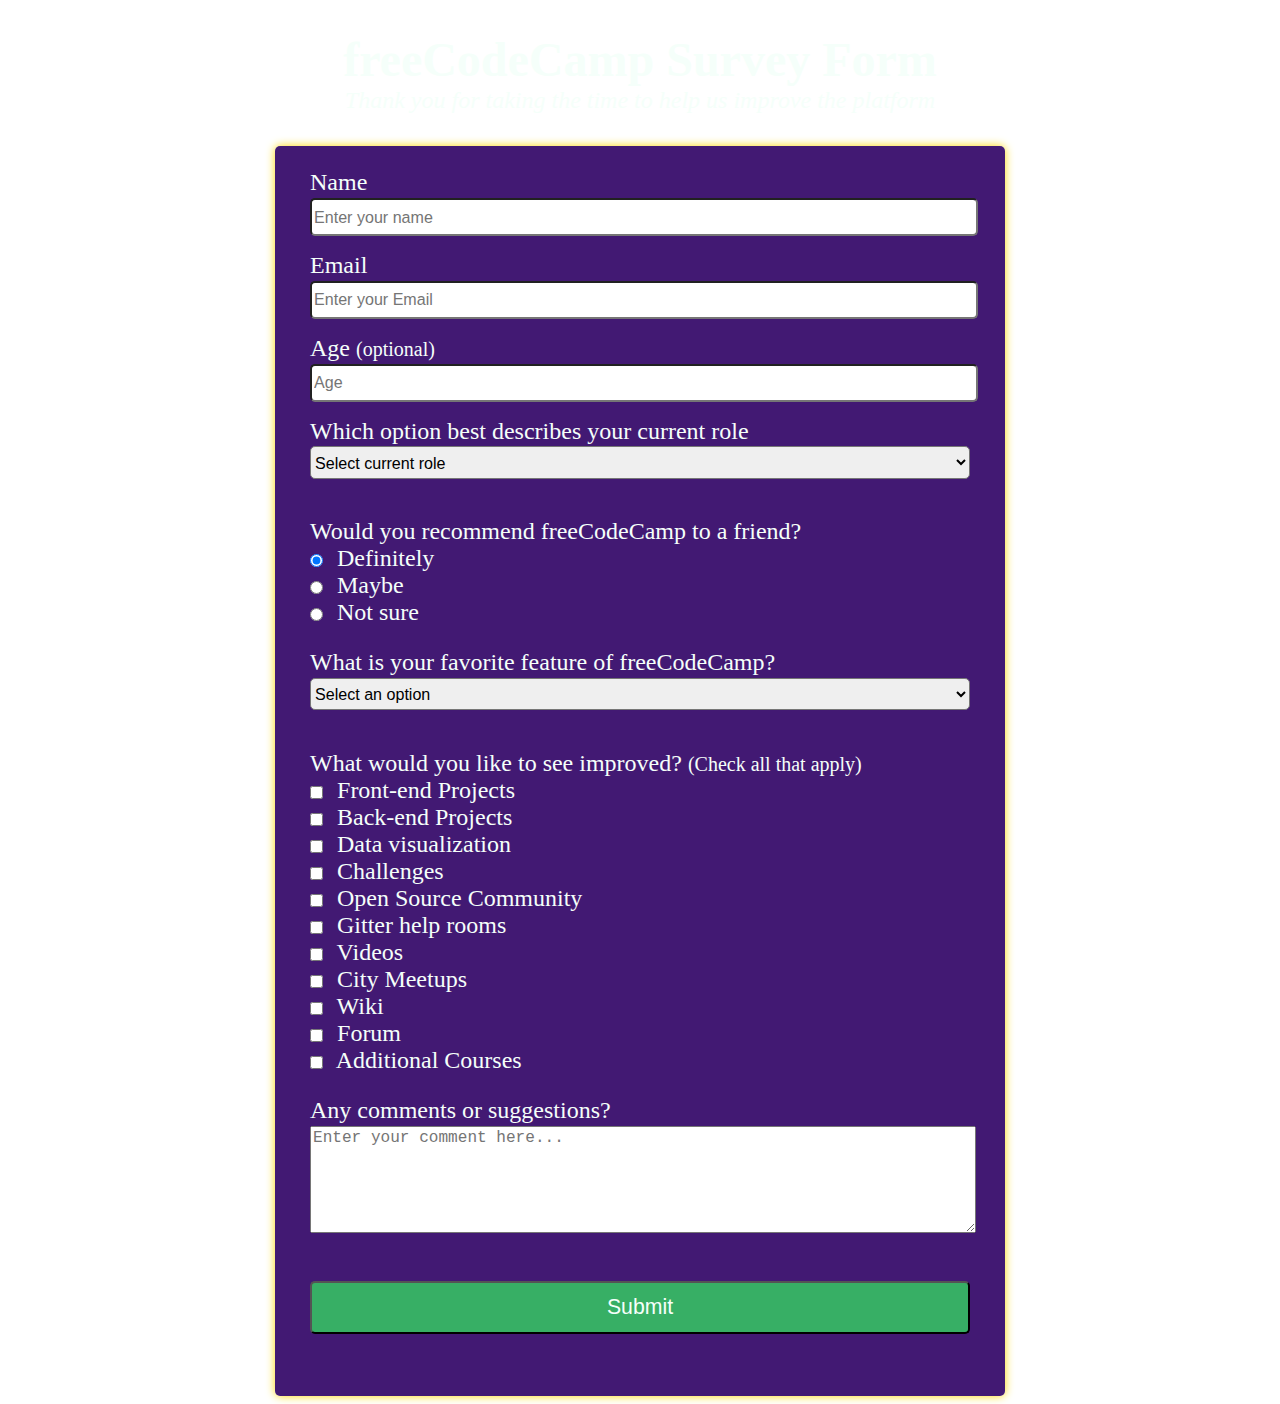
<file: 1.build-a-survey-form/index.html>
<!DOCTYPE html>
<html lang="en">
  <header>
    <meta charset="utf-8">
    <meta name="viewport" content="width=device-width, initial-scale=1">
    <link rel="stylesheet" href="styles.css" />
    <title>freeCodeCamp Survey Form</title>
  </header>
  <body>
    <h1 id="title">freeCodeCamp Survey Form</h1>
    <p id="description" class="established">Thank you for taking the time to help us improve the platform</p>
    <form id="survey-form" action='https://survey-form.freecodecamp.rocks/?name=Jan&email=jan.mlinaric%40gmail.com&age=22&role=student&user-recommend=definitely&mostLike=challenges&prefer=back-end-projects&comment=a'>
      <fieldset>
        <label id="name-label">Name<input id="name" type="text" placeholder="Enter your name" required /></label>
        <label id="email-label">Email<input id="email" type="email" placeholder="Enter your Email" required /></label>
        <label id="number-label">Age <small>(optional)</small> <input id="number" type="number" min="10" max="99" placeholder="Age" /  ></label>
        <label> Which option best describes your current role
          <select id="dropdown">
            <option value="">Select current role</option>
            <option value="1">Student</option>
            <option value="2">Full Time Job</option>
            <option value="3">Full Time Learner</option>
            <option value="4">Prefer not to say</option>
            <option value="5">Other</option>
          </select>
        </label>
      </fieldset>
      <fieldset>
        <label> Would you recommend freeCodeCamp to a friend?</label>
          <label><input type="radio" class="inline" name="attribute" value="1" checked /> Definitely</label>
          <label><input type="radio" class="inline" name="attribute" value="2" /> Maybe</label>
          <label><input type="radio" class="inline" name="attribute" value="3" /> Not sure</label>
      </fieldset>
      <fieldset>
        <label> What is your favorite feature of freeCodeCamp?
          <select id="dropdown2">
            <option value="">Select an option</option>
            <option value="1">Challenges</option>
            <option value="2">Projects</option>
            <option value="3">Community</option>
            <option value="4">Open Source</option>
          </select>
        </label>
      </fieldset>
      <fieldset>
        <label>What would you like to see improved? <small>(Check all that apply)</small> </label>
        <label><input type="checkbox" class="inline" value="front-end-projects" /> Front-end Projects</label>
        <label><input type="checkbox" class="inline" value="back-end-projects" /> Back-end Projects</label>
        <label><input type="checkbox" class="inline" value="data-visualization" /> Data visualization</label>
        <label><input type="checkbox" class="inline" value="challenges" /> Challenges</label>
        <label><input type="checkbox" class="inline" value="open-source-community" /> Open Source Community</label>
        <label><input type="checkbox" class="inline" value="gitter-help-rooms" /> Gitter help rooms</label>
        <label><input type="checkbox" class="inline" value="videos" /> Videos</label>
        <label><input type="checkbox" class="inline" value="city-meetups" /> City Meetups</label>
        <label><input type="checkbox" class="inline" value="wiki" /> Wiki</label>
        <label><input type="checkbox" class="inline" value="forum" /> Forum</label>
        <label><input type="checkbox" class="inline" value="additional-courses" /> Additional Courses</label>
      </fieldset>
      <fieldset>
        <label> Any comments or suggestions?
          <textarea rows="5" cols="50" placeholder="Enter your comment here..."></textarea>
        </label>
      </fieldset>
      <fieldset>
        <input type="submit" value="Submit" id="submit" />
      </fieldset>
    </form>
  </body>
</html>
</file>
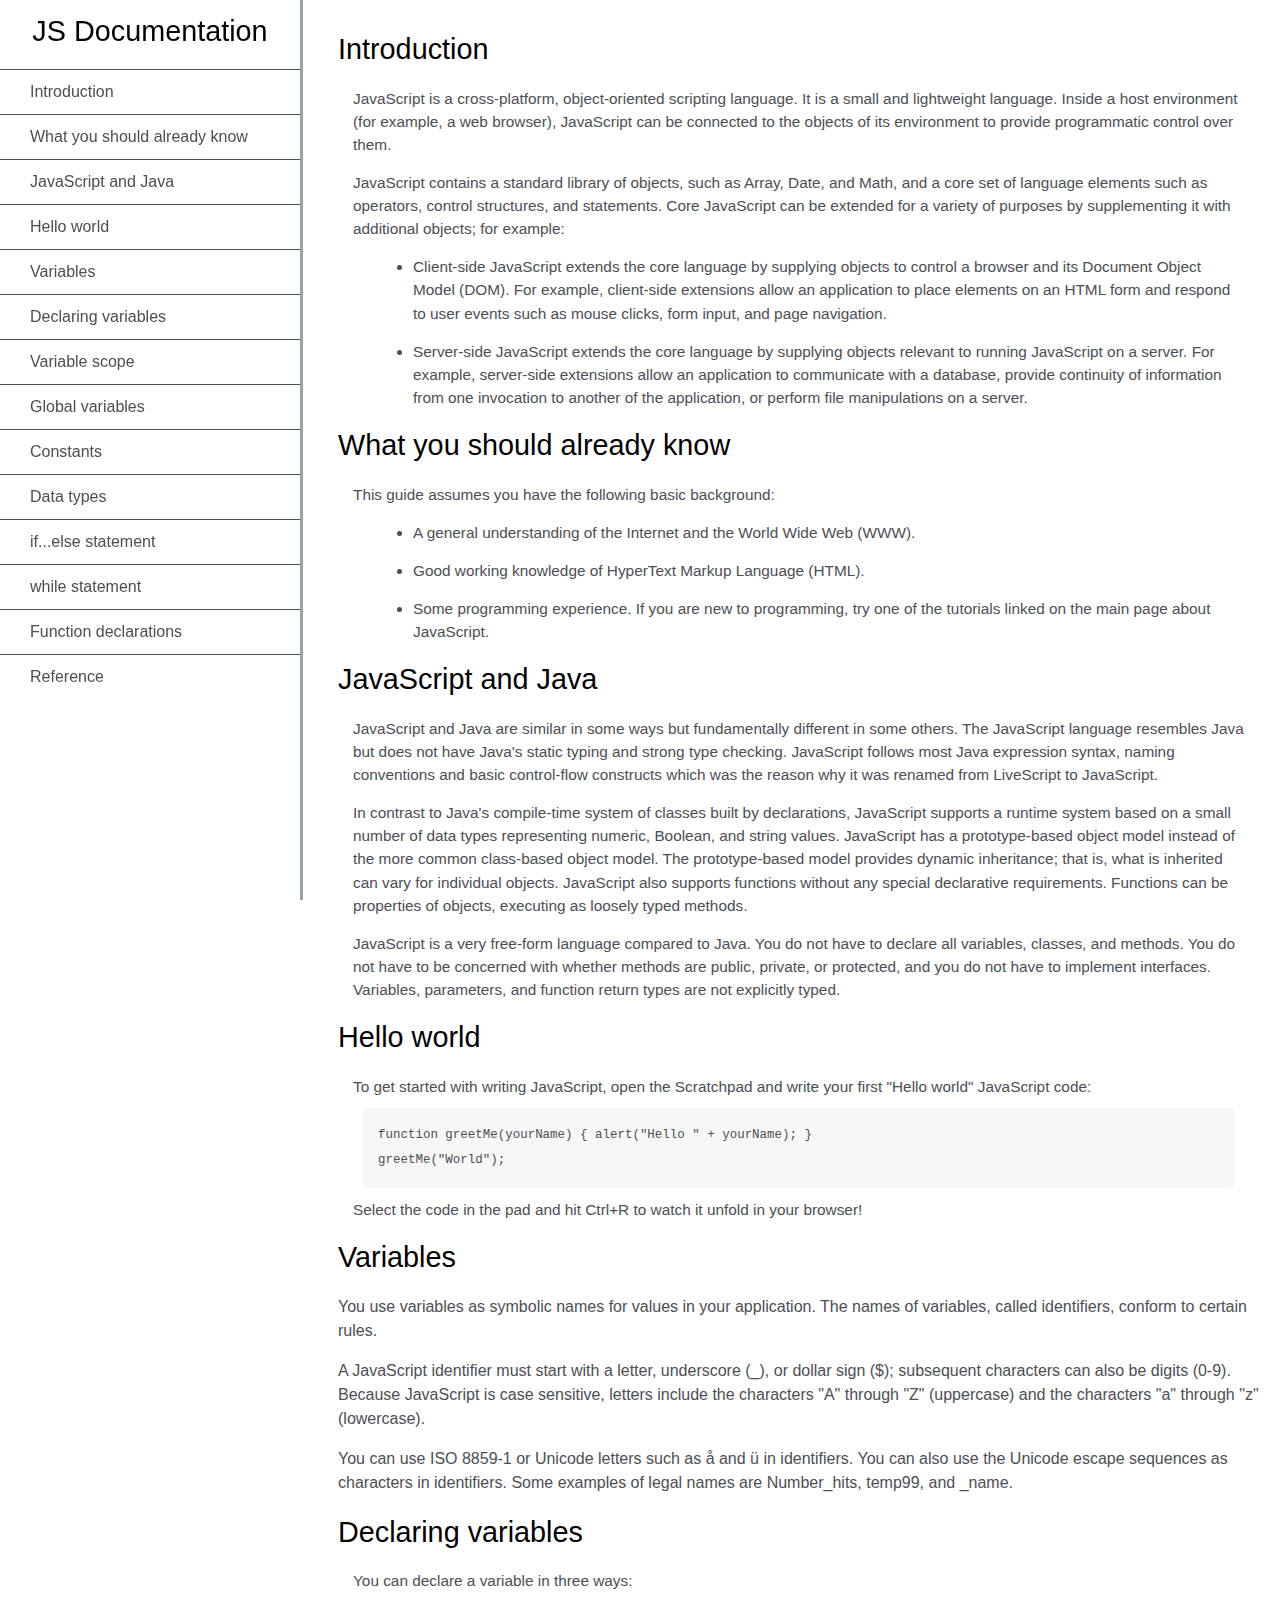
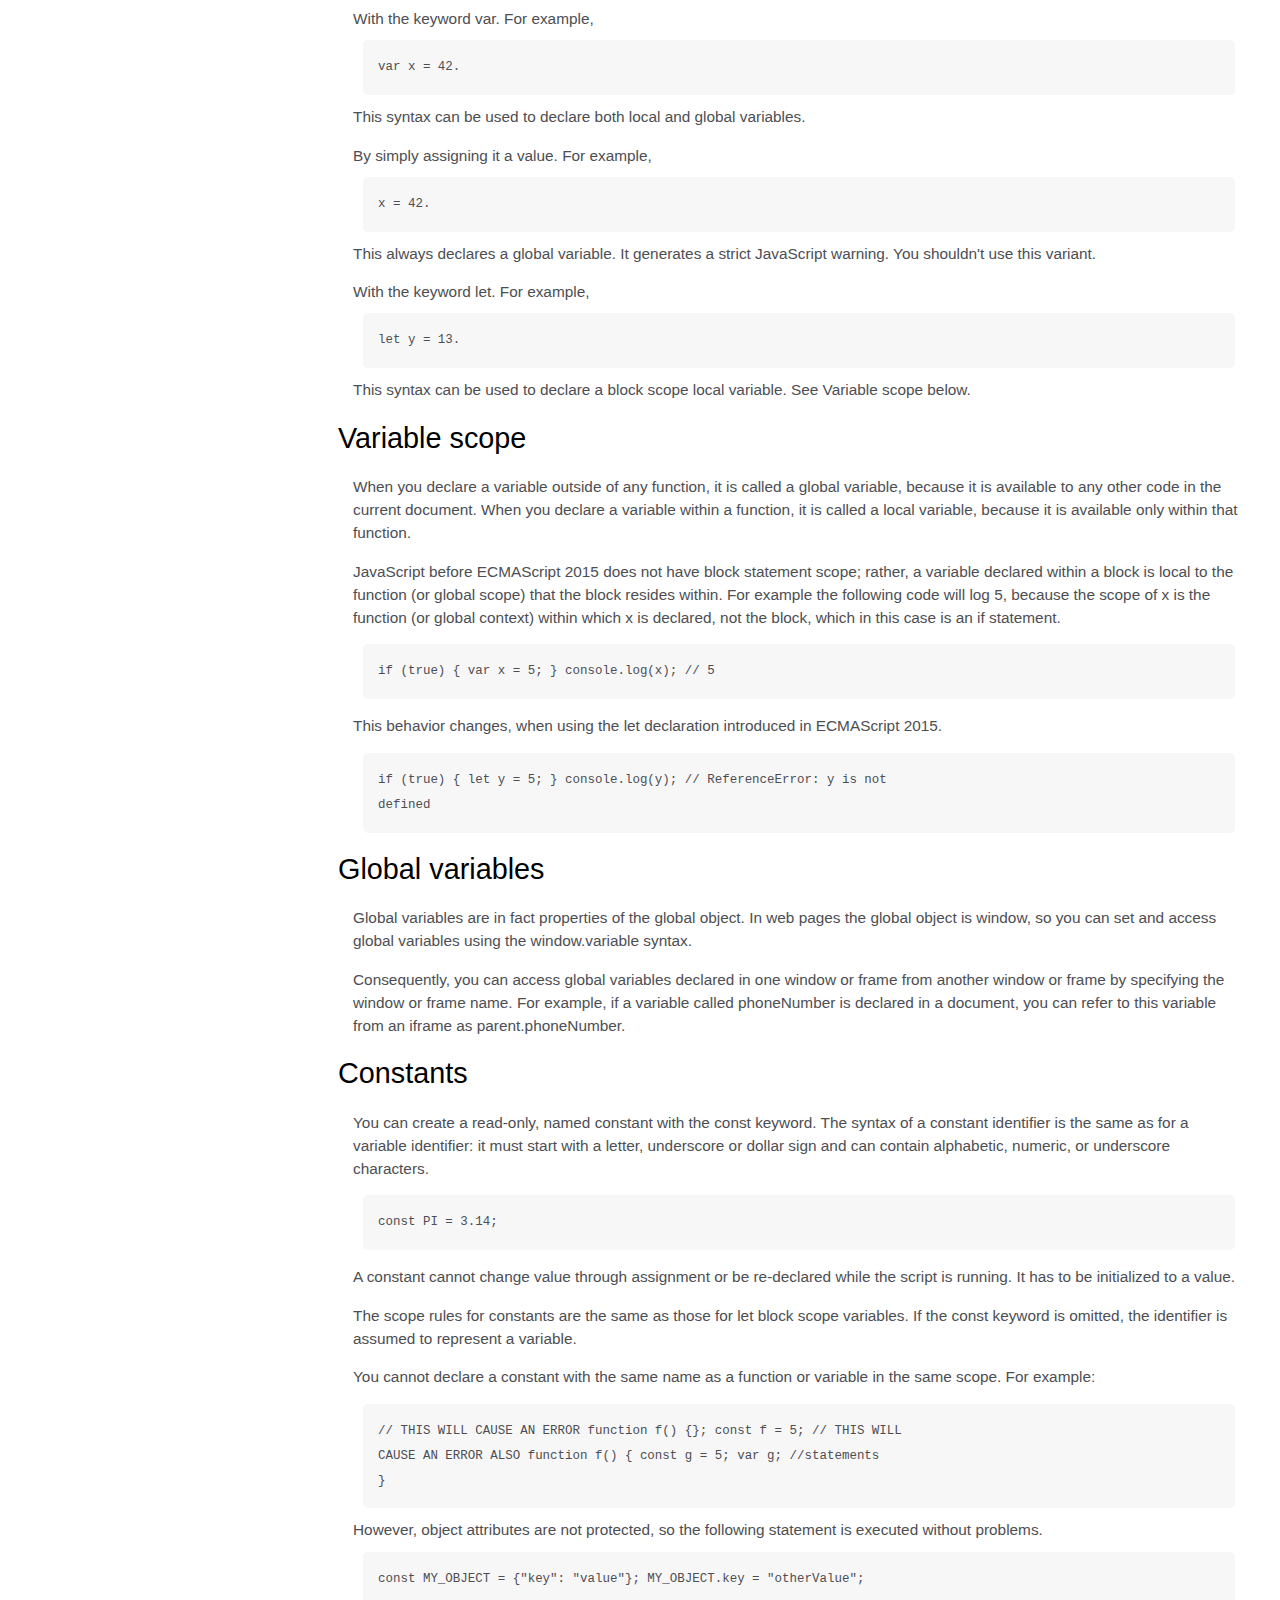
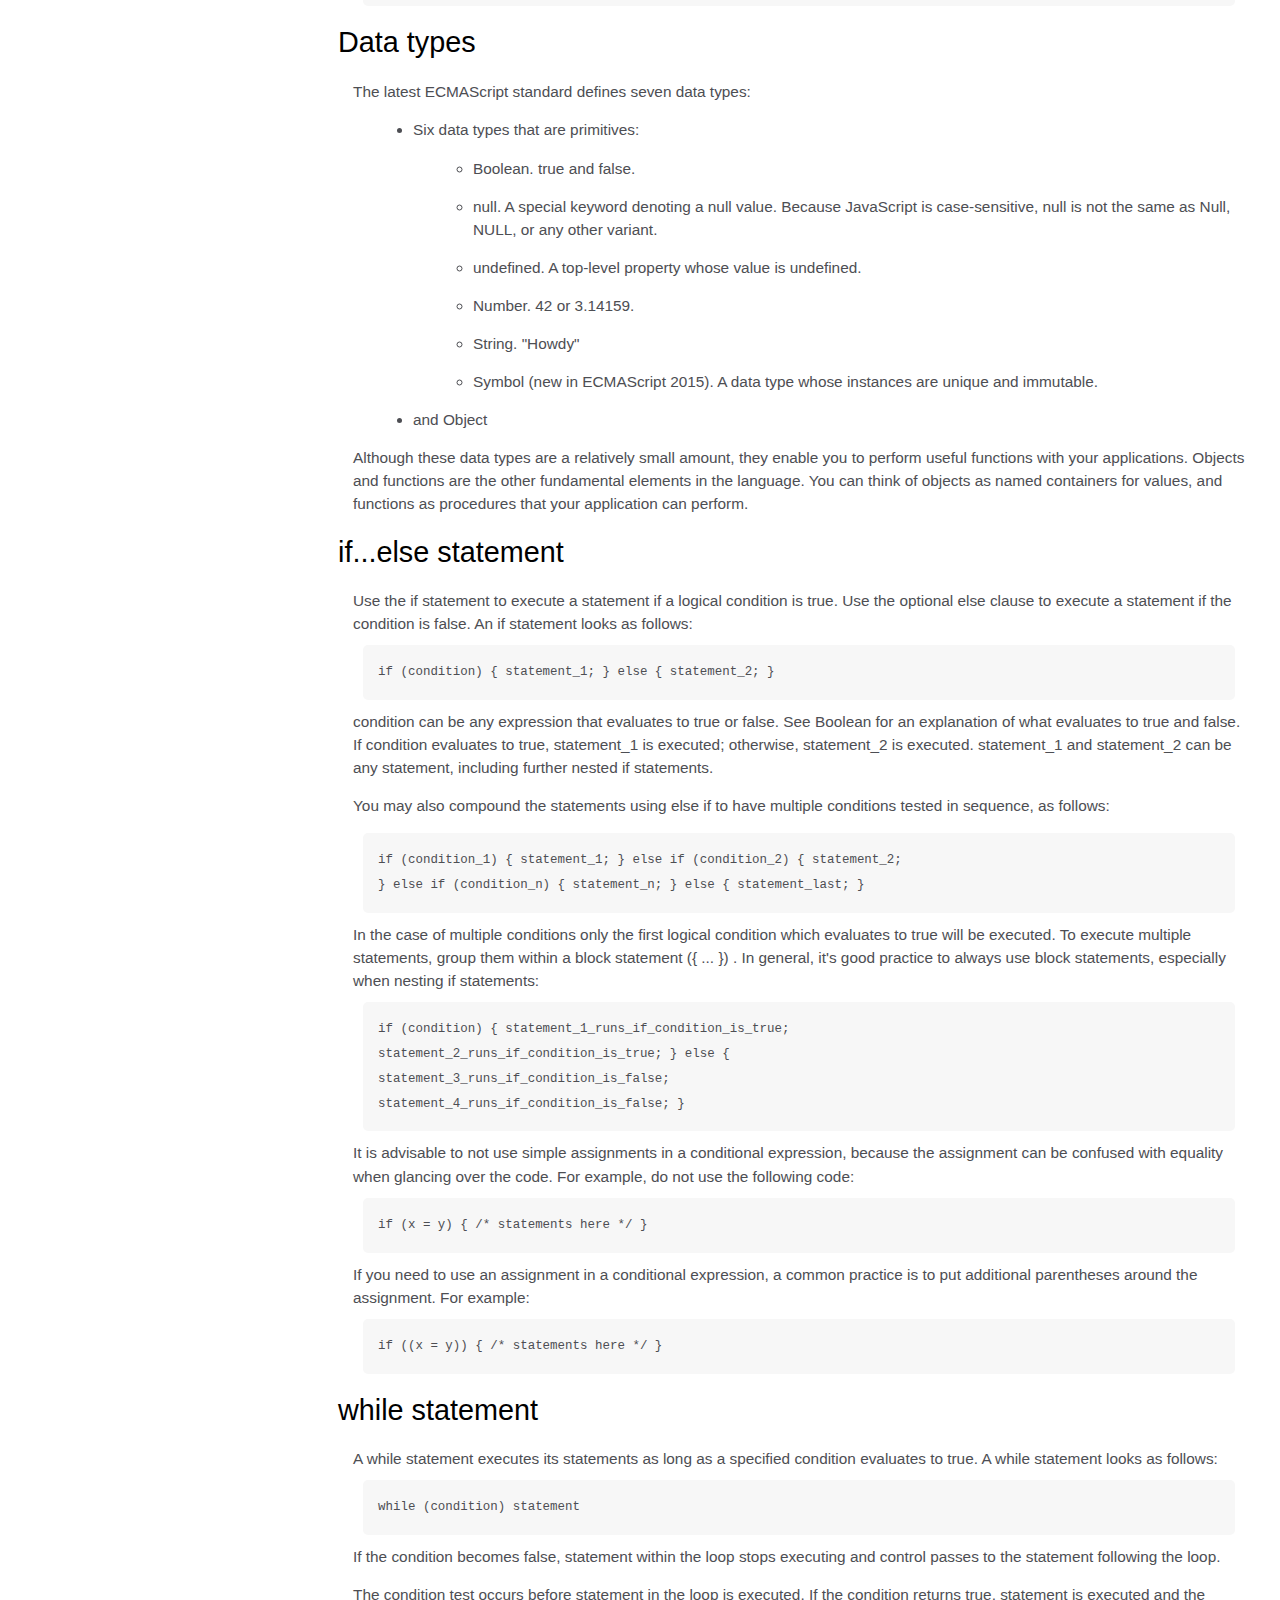
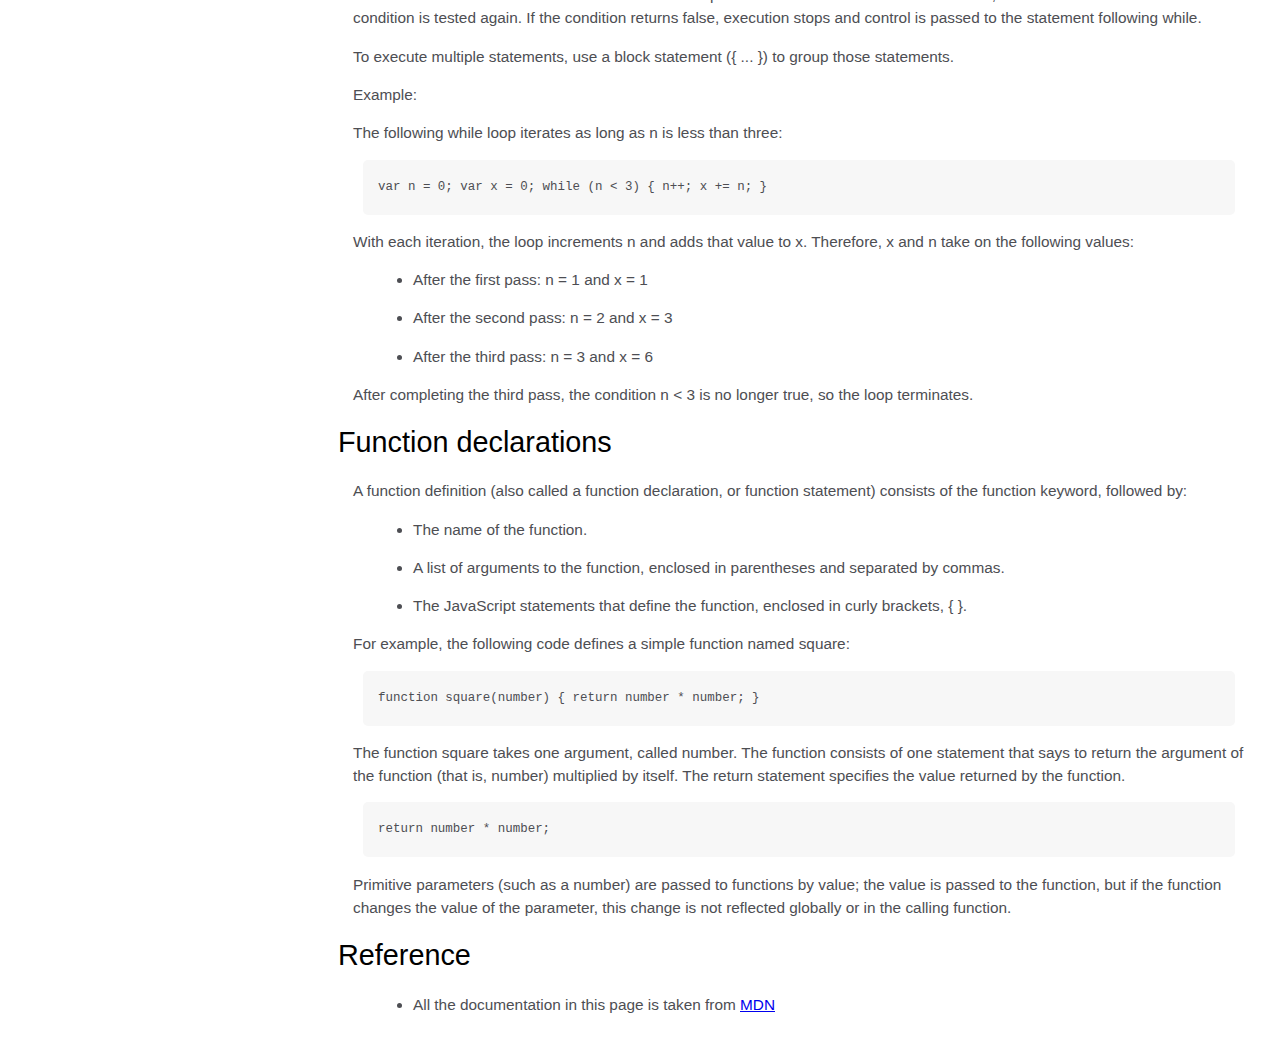
<file: 3.build-a-technical-documentation-page/index.html>
<!DOCTYPE html>
<html lang="en">

<head>
    <meta charset="UTF-8">
    <meta name="viewport" content="width=device-width, initial-scale=1.0">
    <title>JS Documentation</title>
    <link rel="stylesheet" href="styles.css">
</head>

<body>
    <nav id="navbar">
        <header>JS Documentation</header>
        <ul>
            <li><a class="nav-link" href="#Introduction">Introduction</a></li>
            <li>
                <a class="nav-link" href="#What_you_should_already_know">What you should already know</a>
            </li>
            <li>
                <a class="nav-link" href="#JavaScript_and_Java">JavaScript and Java</a>
            </li>
            <li><a class="nav-link" href="#Hello_world">Hello world</a></li>
            <li><a class="nav-link" href="#Variables">Variables</a></li>
            <li>
                <a class="nav-link" href="#Declaring_variables">Declaring variables</a>
            </li>
            <li><a class="nav-link" href="#Variable_scope">Variable scope</a></li>
            <li><a class="nav-link" href="#Global_variables">Global variables</a></li>
            <li><a class="nav-link" href="#Constants">Constants</a></li>
            <li><a class="nav-link" href="#Data_types">Data types</a></li>
            <li>
                <a class="nav-link" href="#if...else_statement">if...else statement</a>
            </li>
            <li><a class="nav-link" href="#while_statement">while statement</a></li>
            <li>
                <a class="nav-link" href="#Function_declarations">Function declarations</a>
            </li>
            <li><a class="nav-link" href="#Reference">Reference</a></li>
        </ul>
    </nav>
    <main id="main-doc">
        <section class="main-section" id="Introduction">
            <header>Introduction</header>
            <article>
                <p>
                    JavaScript is a cross-platform, object-oriented scripting language. It
                    is a small and lightweight language. Inside a host environment (for
                    example, a web browser), JavaScript can be connected to the objects of
                    its environment to provide programmatic control over them.
                </p>

                <p>
                    JavaScript contains a standard library of objects, such as Array, Date,
                    and Math, and a core set of language elements such as operators, control
                    structures, and statements. Core JavaScript can be extended for a
                    variety of purposes by supplementing it with additional objects; for
                    example:
                </p>
                <ul>
                    <li>
                        Client-side JavaScript extends the core language by supplying objects
                        to control a browser and its Document Object Model (DOM). For example,
                        client-side extensions allow an application to place elements on an
                        HTML form and respond to user events such as mouse clicks, form input,
                        and page navigation.
                    </li>
                    <li>
                        Server-side JavaScript extends the core language by supplying objects
                        relevant to running JavaScript on a server. For example, server-side
                        extensions allow an application to communicate with a database,
                        provide continuity of information from one invocation to another of
                        the application, or perform file manipulations on a server.
                    </li>
                </ul>
            </article>
        </section>
        <section class="main-section" id="What_you_should_already_know">
            <header>What you should already know</header>
            <article>
                <p>This guide assumes you have the following basic background:</p>

                <ul>
                    <li>
                        A general understanding of the Internet and the World Wide Web (WWW).
                    </li>
                    <li>Good working knowledge of HyperText Markup Language (HTML).</li>
                    <li>
                        Some programming experience. If you are new to programming, try one of
                        the tutorials linked on the main page about JavaScript.
                    </li>
                </ul>
            </article>
        </section>
        <section class="main-section" id="JavaScript_and_Java">
            <header>JavaScript and Java</header>
            <article>
                <p>
                    JavaScript and Java are similar in some ways but fundamentally different
                    in some others. The JavaScript language resembles Java but does not have
                    Java's static typing and strong type checking. JavaScript follows most
                    Java expression syntax, naming conventions and basic control-flow
                    constructs which was the reason why it was renamed from LiveScript to
                    JavaScript.
                </p>

                <p>
                    In contrast to Java's compile-time system of classes built by
                    declarations, JavaScript supports a runtime system based on a small
                    number of data types representing numeric, Boolean, and string values.
                    JavaScript has a prototype-based object model instead of the more common
                    class-based object model. The prototype-based model provides dynamic
                    inheritance; that is, what is inherited can vary for individual objects.
                    JavaScript also supports functions without any special declarative
                    requirements. Functions can be properties of objects, executing as
                    loosely typed methods.
                </p>
                <p>
                    JavaScript is a very free-form language compared to Java. You do not
                    have to declare all variables, classes, and methods. You do not have to
                    be concerned with whether methods are public, private, or protected, and
                    you do not have to implement interfaces. Variables, parameters, and
                    function return types are not explicitly typed.
                </p>
            </article>
        </section>
        <section class="main-section" id="Hello_world">
            <header>Hello world</header>
            <article>
                To get started with writing JavaScript, open the Scratchpad and write your
                first "Hello world" JavaScript code:
                <code>function greetMe(yourName) { alert("Hello " + yourName); }
        greetMe("World");
      </code>

                Select the code in the pad and hit Ctrl+R to watch it unfold in your
                browser!
            </article>
        </section>
        <section class="main-section" id="Variables">
            <header>Variables</header>
            <p>
                You use variables as symbolic names for values in your application. The
                names of variables, called identifiers, conform to certain rules.
            </p>
            <p>
                A JavaScript identifier must start with a letter, underscore (_), or
                dollar sign ($); subsequent characters can also be digits (0-9). Because
                JavaScript is case sensitive, letters include the characters "A" through
                "Z" (uppercase) and the characters "a" through "z" (lowercase).
            </p>
            <p>
                You can use ISO 8859-1 or Unicode letters such as å and ü in identifiers.
                You can also use the Unicode escape sequences as characters in
                identifiers. Some examples of legal names are Number_hits, temp99, and
                _name.
            </p>
        </section>
        <section class="main-section" id="Declaring_variables">
            <header>Declaring variables</header>
            <article>
                You can declare a variable in three ways:
                <p>
                    With the keyword var. For example, <code>var x = 42.</code> This syntax
                    can be used to declare both local and global variables.
                </p>
                <p>
                    By simply assigning it a value. For example, <code>x = 42.</code> This
                    always declares a global variable. It generates a strict JavaScript
                    warning. You shouldn't use this variant.
                </p>
                <p>
                    With the keyword let. For example,<code> let y = 13.</code> This syntax
                    can be used to declare a block scope local variable. See Variable scope
                    below.
                </p>
            </article>
        </section>
        <section class="main-section" id="Variable_scope">
            <header>Variable scope</header>
            <article>
                <p>
                    When you declare a variable outside of any function, it is called a
                    global variable, because it is available to any other code in the
                    current document. When you declare a variable within a function, it is
                    called a local variable, because it is available only within that
                    function.
                </p>

                <p>
                    JavaScript before ECMAScript 2015 does not have block statement scope;
                    rather, a variable declared within a block is local to the function (or
                    global scope) that the block resides within. For example the following
                    code will log 5, because the scope of x is the function (or global
                    context) within which x is declared, not the block, which in this case
                    is an if statement.
                </p>
                <code>if (true) { var x = 5; } console.log(x); // 5</code>
                <p>
                    This behavior changes, when using the let declaration introduced in
                    ECMAScript 2015.
                </p>

                <code>if (true) { let y = 5; } console.log(y); // ReferenceError: y is not
        defined</code>
            </article>
        </section>
        <section class="main-section" id="Global_variables">
            <header>Global variables</header>
            <article>
                <p>
                    Global variables are in fact properties of the global object. In web
                    pages the global object is window, so you can set and access global
                    variables using the window.variable syntax.
                </p>

                <p>
                    Consequently, you can access global variables declared in one window or
                    frame from another window or frame by specifying the window or frame
                    name. For example, if a variable called phoneNumber is declared in a
                    document, you can refer to this variable from an iframe as
                    parent.phoneNumber.
                </p>
            </article>
        </section>
        <section class="main-section" id="Constants">
            <header>Constants</header>
            <article>
                <p>
                    You can create a read-only, named constant with the const keyword. The
                    syntax of a constant identifier is the same as for a variable
                    identifier: it must start with a letter, underscore or dollar sign and
                    can contain alphabetic, numeric, or underscore characters.
                </p>

                <code>const PI = 3.14;</code>
                <p>
                    A constant cannot change value through assignment or be re-declared
                    while the script is running. It has to be initialized to a value.
                </p>

                <p>
                    The scope rules for constants are the same as those for let block scope
                    variables. If the const keyword is omitted, the identifier is assumed to
                    represent a variable.
                </p>

                <p>
                    You cannot declare a constant with the same name as a function or
                    variable in the same scope. For example:
                </p>

                <code>// THIS WILL CAUSE AN ERROR function f() {}; const f = 5; // THIS WILL
        CAUSE AN ERROR ALSO function f() { const g = 5; var g; //statements
        }</code>
                However, object attributes are not protected, so the following statement
                is executed without problems.
                <code>const MY_OBJECT = {"key": "value"}; MY_OBJECT.key = "otherValue";</code>
            </article>
        </section>
        <section class="main-section" id="Data_types">
            <header>Data types</header>
            <article>
                <p>The latest ECMAScript standard defines seven data types:</p>
                <ul>
                    <li>
                        <p>Six data types that are primitives:</p>
                        <ul>
                            <li>Boolean. true and false.</li>
                            <li>
                                null. A special keyword denoting a null value. Because JavaScript
                                is case-sensitive, null is not the same as Null, NULL, or any
                                other variant.
                            </li>
                            <li>undefined. A top-level property whose value is undefined.</li>
                            <li>Number. 42 or 3.14159.</li>
                            <li>String. "Howdy"</li>
                            <li>
                                Symbol (new in ECMAScript 2015). A data type whose instances are
                                unique and immutable.
                            </li>
                        </ul>
                    </li>

                    <li>and Object</li>
                </ul>
                Although these data types are a relatively small amount, they enable you
                to perform useful functions with your applications. Objects and functions
                are the other fundamental elements in the language. You can think of
                objects as named containers for values, and functions as procedures that
                your application can perform.
            </article>
        </section>
        <section class="main-section" id="if...else_statement">
            <header>if...else statement</header>
            <article>
                Use the if statement to execute a statement if a logical condition is
                true. Use the optional else clause to execute a statement if the condition
                is false. An if statement looks as follows:

                <code>if (condition) { statement_1; } else { statement_2; }</code>
                condition can be any expression that evaluates to true or false. See
                Boolean for an explanation of what evaluates to true and false. If
                condition evaluates to true, statement_1 is executed; otherwise,
                statement_2 is executed. statement_1 and statement_2 can be any statement,
                including further nested if statements.
                <p>
                    You may also compound the statements using else if to have multiple
                    conditions tested in sequence, as follows:
                </p>
                <code>if (condition_1) { statement_1; } else if (condition_2) { statement_2;
        } else if (condition_n) { statement_n; } else { statement_last; }
      </code>
                In the case of multiple conditions only the first logical condition which
                evaluates to true will be executed. To execute multiple statements, group
                them within a block statement ({ ... }) . In general, it's good practice
                to always use block statements, especially when nesting if statements:

                <code>if (condition) { statement_1_runs_if_condition_is_true;
        statement_2_runs_if_condition_is_true; } else {
        statement_3_runs_if_condition_is_false;
        statement_4_runs_if_condition_is_false; }</code>
                It is advisable to not use simple assignments in a conditional expression,
                because the assignment can be confused with equality when glancing over
                the code. For example, do not use the following code:
                <code>if (x = y) { /* statements here */ }</code> If you need to use an
                assignment in a conditional expression, a common practice is to put
                additional parentheses around the assignment. For example:

                <code>if ((x = y)) { /* statements here */ }</code>
            </article>
        </section>
        <section class="main-section" id="while_statement">
            <header>while statement</header>
            <article>
                A while statement executes its statements as long as a specified condition
                evaluates to true. A while statement looks as follows:

                <code>while (condition) statement</code> If the condition becomes false,
                statement within the loop stops executing and control passes to the
                statement following the loop.

                <p>
                    The condition test occurs before statement in the loop is executed. If
                    the condition returns true, statement is executed and the condition is
                    tested again. If the condition returns false, execution stops and
                    control is passed to the statement following while.
                </p>

                <p>
                    To execute multiple statements, use a block statement ({ ... }) to group
                    those statements.
                </p>

                Example:

                <p>The following while loop iterates as long as n is less than three:</p>

                <code>var n = 0; var x = 0; while (n &lt; 3) { n++; x += n; }</code>
                <p>
                    With each iteration, the loop increments n and adds that value to x.
                    Therefore, x and n take on the following values:
                </p>

                <ul>
                    <li>After the first pass: n = 1 and x = 1</li>
                    <li>After the second pass: n = 2 and x = 3</li>
                    <li>After the third pass: n = 3 and x = 6</li>
                </ul>
                <p>
                    After completing the third pass, the condition n &lt; 3 is no longer
                    true, so the loop terminates.
                </p>
            </article>
        </section>
        <section class="main-section" id="Function_declarations">
            <header>Function declarations</header>
            <article>
                A function definition (also called a function declaration, or function
                statement) consists of the function keyword, followed by:

                <ul>
                    <li>The name of the function.</li>
                    <li>
                        A list of arguments to the function, enclosed in parentheses and
                        separated by commas.
                    </li>
                    <li>
                        The JavaScript statements that define the function, enclosed in curly
                        brackets, { }.
                    </li>
                </ul>
                <p>
                    For example, the following code defines a simple function named square:
                </p>

                <code>function square(number) { return number * number; }</code>
                <p>
                    The function square takes one argument, called number. The function
                    consists of one statement that says to return the argument of the
                    function (that is, number) multiplied by itself. The return statement
                    specifies the value returned by the function.
                </p>
                <code>return number * number;</code>
                <p>
                    Primitive parameters (such as a number) are passed to functions by
                    value; the value is passed to the function, but if the function changes
                    the value of the parameter, this change is not reflected globally or in
                    the calling function.
                </p>
            </article>
        </section>
        <section class="main-section" id="Reference">
            <header>Reference</header>
            <article>
                <ul>
                    <li>
                        All the documentation in this page is taken from
                        <a href="https://developer.mozilla.org/en-US/docs/Web/JavaScript/Guide" target="_blank">MDN</a>
                    </li>
                </ul>
            </article>
        </section>
    </main>

</body>

</html>
</file>
<file: 1.build-a-survey-form/styles.css>
body {
    background-image: url(https://cdn.freecodecamp.org/testable-projects-fcc/images/survey-form-background.jpeg);
    background-repeat: no-repeat;
    background-size: 100% 100%;
    background-attachment: fixed;
    color: rgb(245, 255, 250);
    font-family: Perpetua;
    font-size: 24px;
}

h1,
p {
    text-align: center;
}

h1 {
    margin-top: 2rem;
    margin-bottom: 0;
}

p {
    margin-top: 0;
    margin-bottom: 2rem;
}

.established {
    font-style: italic;
}

form {
    background-color: rgba(45, 0, 100, 0.9);
    color: rgb(245, 255, 250);
    border-radius: 5px;
    box-shadow: 0 0 10px rgb(255, 215, 0);
    width: 60vw;
    max-width: 700px;
    min-width: 350px;
    margin: 0 auto;
    padding: 15px 15px 25px 15px;
}

label {
    display: block;
}

fieldset {
    border: none;
}

input,
select,
textarea {
    width: 100%;
    margin: 0.1em 0 1em 0;
    min-height: 2em;
    font-size: 0.67em;
}

input,
select {
    border-radius: 5px;
}

textarea {
    min-height: 6.33em;
    resize: vertical;
}

input[type="submit"] {
    background-color: #37af65;
    color: rgb(245, 255, 250);
    font-size: 1.33rem;
    min-height: 2.5em;
}

input[type="text"]:focus,
input[type="email"]:focus,
input[type="number"]:focus,
select:focus {
    outline: none !important;
    box-shadow: 0 0 7px rgb(0, 255, 255);
}

.inline {
    width: unset;
    margin: 0 0.5em 0 0;
    min-height: unset;
    vertical-align: middle;
}
</file>
<file: 3.build-a-technical-documentation-page/styles.css>
html,
body {
    min-width: 290px;
    color: #4d4e53;
    background-color: #ffffff;
    font-family: 'Open Sans', Arial, sans-serif;
    line-height: 1.5;
}

#navbar {
    position: fixed;
    min-width: 290px;
    top: 0px;
    left: 0px;
    width: 300px;
    height: 100%;
    border-right: solid;
    border-color: rgba(0, 22, 22, 0.4);
}

header {
    color: black;
    margin: 10px;
    text-align: center;
    font-size: 1.8em;
    font-weight: thin;
}

#main-doc header {
    text-align: left;
    margin: 0px;
}

#navbar ul {
    height: 88%;
    padding: 0;
    overflow-y: auto;
    overflow-x: hidden;
}

#navbar li {
    color: #4d4e53;
    border-top: 1px solid;
    list-style: none;
    position: relative;
    width: 100%;
}

#navbar a {
    display: block;
    padding: 10px 30px;
    color: #4d4e53;
    text-decoration: none;
    cursor: pointer;
}

#main-doc {
    position: absolute;
    margin-left: 310px;
    padding: 20px;
    margin-bottom: 110px;
}

section article {
    color: #4d4e53;
    margin: 15px;
    font-size: 0.96em;
}

section li {
    margin: 15px 0px 0px 20px;
}

code {
    display: block;
    text-align: left;
    white-space: pre-line;
    position: relative;
    word-break: normal;
    word-wrap: normal;
    line-height: 2;
    background-color: #f7f7f7;
    padding: 15px;
    margin: 10px;
    border-radius: 5px;
}

@media only screen and (max-width: 815px) {

    /* For mobile phones: */
    #navbar ul {
        border: 1px solid;
        height: 207px;
    }

    #navbar {
        background-color: white;
        position: absolute;
        top: 0;
        padding: 0;
        margin: 0;
        width: 100%;
        max-height: 275px;
        border: none;
        z-index: 1;
        border-bottom: 2px solid;
    }

    #main-doc {
        position: relative;
        margin-left: 0px;
        margin-top: 270px;
    }
}

@media only screen and (max-width: 400px) {
    #main-doc {
        margin-left: -10px;
    }

    code {
        margin-left: -20px;
        width: 100%;
        padding: 15px;
        padding-left: 10px;
        padding-right: 45px;
        min-width: 233px;
    }
}
</file>
